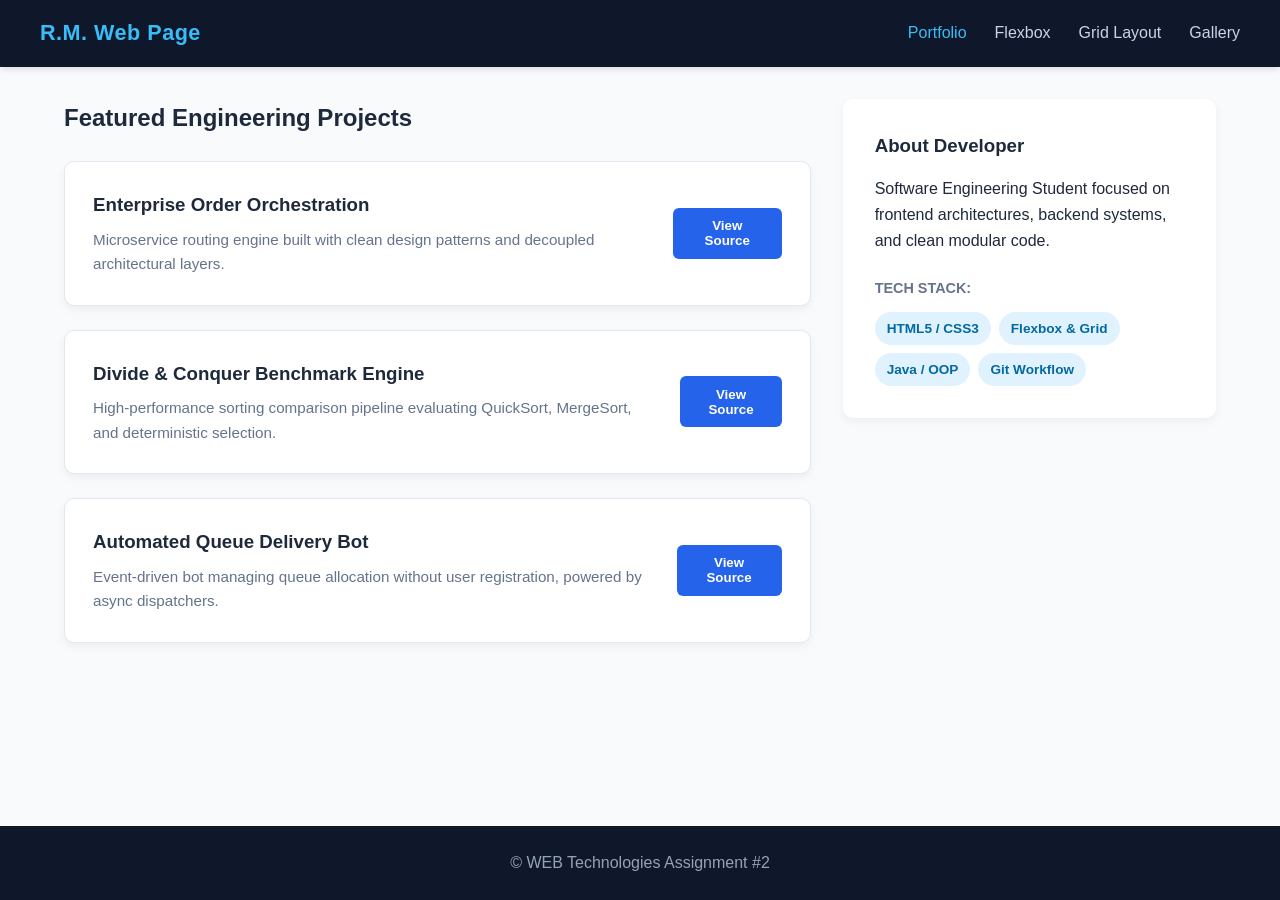
<file: index.html>
<!DOCTYPE html>
<html lang="ru">
<head>
  <meta charset="UTF-8">
  <meta name="viewport" content="width=device-width, initial-scale=1.0">
  <title>Task 4: Portfolio Showcase</title>
  <link rel="stylesheet" href="css/style.css">
  <link rel="stylesheet" href="css/portfolio.css">
</head>
<body>

  <header class="navbar">
    <div class="logo">R.M. Web Page</div>
    <nav>
      <ul class="nav-links">
        <li><a href="index.html" class="active">Portfolio</a></li>
        <li><a href="flexbox.html">Flexbox</a></li>
        <li><a href="grid-layout.html">Grid Layout</a></li>
        <li><a href="gallery.html">Gallery</a></li>
      </ul>
    </nav>
  </header>

  <main class="portfolio-grid container">
    <section class="projects-area">
      <h2>Featured Engineering Projects</h2>
      
      <div class="projects-list">
        <article class="project-card">
          <div class="project-info">
            <h3>Enterprise Order Orchestration</h3>
            <p>Microservice routing engine built with clean design patterns and decoupled architectural layers.</p>
          </div>
          <button class="btn">View Source</button>
        </article>

        <article class="project-card">
          <div class="project-info">
            <h3>Divide & Conquer Benchmark Engine</h3>
            <p>High-performance sorting comparison pipeline evaluating QuickSort, MergeSort, and deterministic selection.</p>
          </div>
          <button class="btn">View Source</button>
        </article>

        <article class="project-card">
          <div class="project-info">
            <h3>Automated Queue Delivery Bot</h3>
            <p>Event-driven bot managing queue allocation without user registration, powered by async dispatchers.</p>
          </div>
          <button class="btn">View Source</button>
        </article>
      </div>
    </section>

    <aside class="profile-sidebar">
      <div class="profile-card">
        <h3>About Developer</h3>
        <p>Software Engineering Student focused on frontend architectures, backend systems, and clean modular code.</p>
        <h4>Tech Stack:</h4>
        <div class="badge-list">
          <span class="badge">HTML5 / CSS3</span>
          <span class="badge">Flexbox & Grid</span>
          <span class="badge">Java / OOP</span>
          <span class="badge">Git Workflow</span>
        </div>
      </div>
    </aside>
  </main>

  <footer class="footer">
    <p>&copy; WEB Technologies Assignment #2</p>
  </footer>

</body>
</html>
</file>
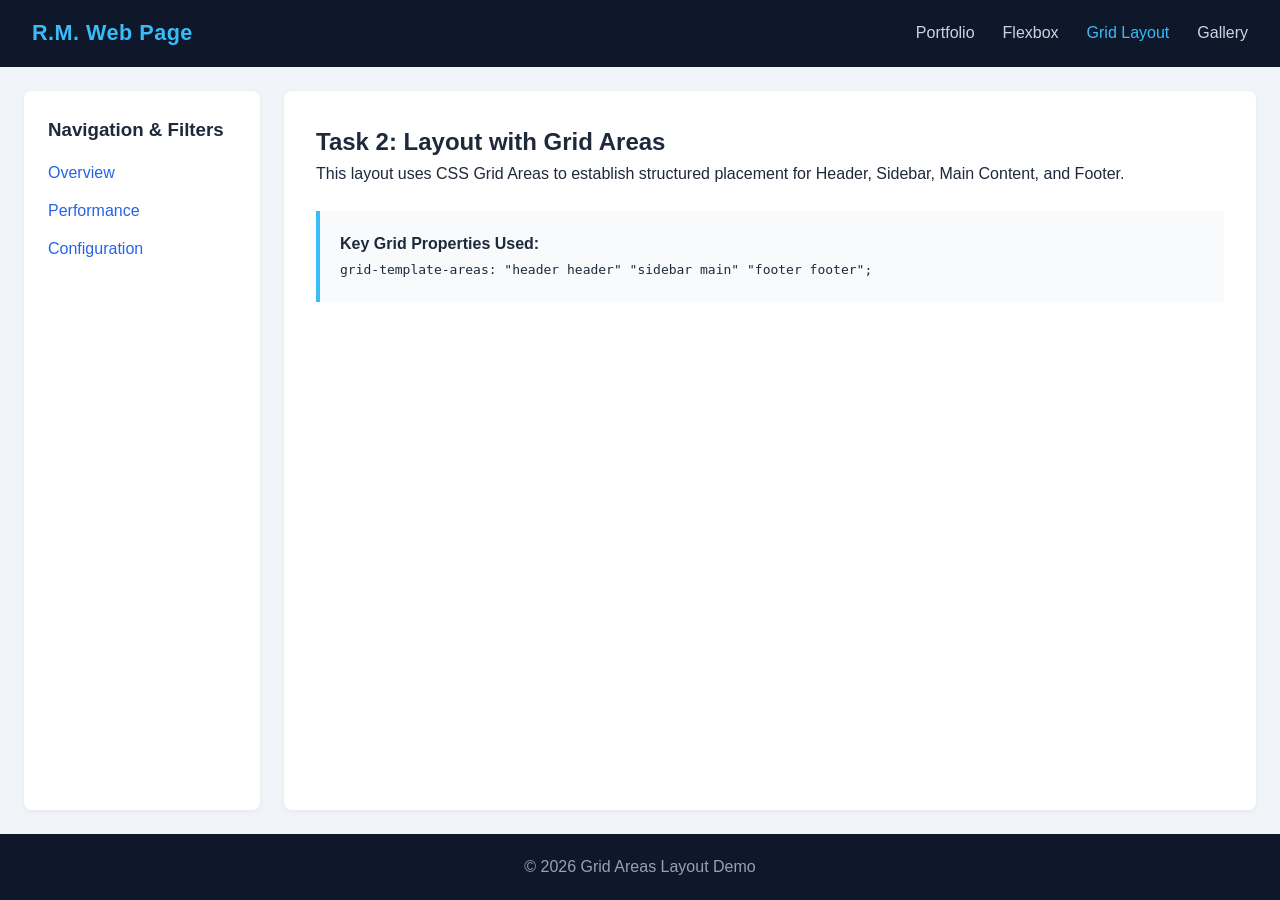
<file: grid-layout.html>
<!DOCTYPE html>
<html lang="ru">
<head>
  <meta charset="UTF-8">
  <meta name="viewport" content="width=device-width, initial-scale=1.0">
  <title>Part 2: Grid Areas Layout</title>
  <link rel="stylesheet" href="css/style.css">
  <link rel="stylesheet" href="css/grid.css">
</head>
<body class="grid-layout-body">

  <div class="grid-page-container">
    <header class="area-header">
      <div class="logo">R.M. Web Page</div>
      <nav>
        <ul class="nav-links">
          <li><a href="index.html">Portfolio</a></li>
          <li><a href="flexbox.html">Flexbox</a></li>
          <li><a href="grid-layout.html" class="active">Grid Layout</a></li>
          <li><a href="gallery.html">Gallery</a></li>
        </ul>
      </nav>
    </header>

    <aside class="area-sidebar">
      <h3>Navigation & Filters</h3>
      <ul>
        <li><a href="#overview">Overview</a></li>
        <li><a href="#stats">Performance</a></li>
        <li><a href="#settings">Configuration</a></li>
      </ul>
    </aside>

    <main class="area-main">
      <h2>Task 2: Layout with Grid Areas</h2>
      <p>This layout uses CSS Grid Areas to establish structured placement for Header, Sidebar, Main Content, and Footer.</p>
      <div class="content-box">
        <h4>Key Grid Properties Used:</h4>
        <code>grid-template-areas: "header header" "sidebar main" "footer footer";</code>
      </div>
    </main>

    <footer class="area-footer">
      <p>&copy; 2026 Grid Areas Layout Demo</p>
    </footer>
  </div>

</body>
</html>
</file>
<file: css/style.css>
* {
  box-sizing: border-box;
  margin: 0;
  padding: 0;
}

body {
  font-family: -apple-system, BlinkMacSystemFont, "Segoe UI", Roboto, sans-serif;
  line-height: 1.6;
  background-color: #f8fafc;
  color: #1e293b;
  display: flex;
  flex-direction: column;
  min-height: 100vh;
}

.container {
  max-width: 1200px;
  width: 90%;
  margin: 2rem auto;
  flex: 1;
}

.navbar {
  display: flex;
  justify-content: space-between;
  align-items: center;
  background-color: #0f172a;
  padding: 1rem 2.5rem;
  box-shadow: 0 4px 6px -1px rgba(0, 0, 0, 0.1);
}

.logo {
  font-size: 1.35rem;
  font-weight: 700;
  color: #38bdf8;
  letter-spacing: 0.5px;
}

.nav-links {
  display: flex;
  list-style: none;
  gap: 1.75rem;
  align-items: center;
}

.nav-links a {
  color: #cbd5e1;
  text-decoration: none;
  font-weight: 500;
  transition: color 0.2s ease;
}

.nav-links a:hover,
.nav-links a.active {
  color: #38bdf8;
}

.btn {
  background-color: #2563eb;
  color: white;
  border: none;
  padding: 0.65rem 1.25rem;
  border-radius: 6px;
  font-weight: 600;
  cursor: pointer;
  transition: background-color 0.2s, transform 0.15s;
}

.btn:hover {
  background-color: #1d4ed8;
  transform: translateY(-2px);
}

.footer {
  background-color: #0f172a;
  color: #94a3b8;
  text-align: center;
  padding: 1.5rem;
  margin-top: auto;
}
</file>
<file: css/portfolio.css>
.portfolio-grid {
  display: grid;
  grid-template-columns: 2fr 1fr;
  gap: 2rem;
  align-items: start;
}

.projects-list {
  display: flex;
  flex-direction: column;
  gap: 1.5rem;
  margin-top: 1.5rem;
}

.project-card {
  display: flex;
  justify-content: space-between;
  align-items: center;
  background: #ffffff;
  padding: 1.75rem;
  border-radius: 10px;
  box-shadow: 0 4px 10px rgba(0, 0, 0, 0.05);
  transition: border-color 0.2s;
  border: 1px solid #e2e8f0;
}

.project-card:hover {
  border-color: #38bdf8;
}

.project-info {
  margin-right: 1.5rem;
}

.project-info h3 {
  margin-bottom: 0.5rem;
}

.project-info p {
  color: #64748b;
  font-size: 0.95rem;
}

.profile-card {
  background: #ffffff;
  padding: 2rem;
  border-radius: 10px;
  box-shadow: 0 4px 10px rgba(0, 0, 0, 0.05);
}

.profile-card h3 {
  margin-bottom: 1rem;
}

.profile-card h4 {
  margin: 1.5rem 0 0.75rem;
  font-size: 0.9rem;
  text-transform: uppercase;
  color: #64748b;
}

.badge-list {
  display: flex;
  flex-wrap: wrap;
  gap: 0.5rem;
}

.badge {
  background: #e0f2fe;
  color: #0369a1;
  padding: 0.35rem 0.75rem;
  border-radius: 9999px;
  font-size: 0.85rem;
  font-weight: 600;
}
</file>
<file: css/grid.css>
.grid-layout-body {
  margin: 0;
}

.grid-page-container {
  display: grid;
  min-height: 100vh;
  grid-template-columns: 260px 1fr;
  grid-template-rows: auto 1fr auto;
  grid-template-areas:
    "header header"
    "sidebar main"
    "footer footer";
  gap: 1.5rem;
  background-color: #f1f5f9;
}

.area-header {
  grid-area: header;
  display: flex;
  justify-content: space-between;
  align-items: center;
  background-color: #0f172a;
  padding: 1rem 2rem;
  color: white;
}

.area-sidebar {
  grid-area: sidebar;
  background-color: #ffffff;
  padding: 1.5rem;
  margin-left: 1.5rem;
  border-radius: 8px;
  box-shadow: 0 2px 6px rgba(0, 0, 0, 0.05);
}

.area-sidebar ul {
  list-style: none;
  margin-top: 1rem;
}

.area-sidebar li {
  margin-bottom: 0.75rem;
}

.area-sidebar a {
  color: #2563eb;
  text-decoration: none;
  
}

.area-main {
  grid-area: main;
  background-color: #ffffff;
  padding: 2rem;
  margin-right: 1.5rem;
  border-radius: 8px;
  box-shadow: 0 2px 6px rgba(0, 0, 0, 0.05);
}

.content-box {
  background: #f8fafc;
  padding: 1.25rem;
  border-left: 4px solid #38bdf8;
  margin-top: 1.5rem;
}

.area-footer {
  grid-area: footer;
  background-color: #0f172a;
  color: #94a3b8;
  text-align: center;
  padding: 1.25rem;
}

.gallery-grid {
  display: grid;
  grid-template-columns: repeat(3, 1fr);
  gap: 1.5rem;
  margin-top: 2rem;
}

.gallery-item {
  position: relative;
  overflow: hidden;
  border-radius: 8px;
  aspect-ratio: 4 / 3;
}

.gallery-item img {
  width: 100%;
  height: 100%;
  object-fit: cover;
  transition: transform 0.35s ease;
  display: block;
}

.gallery-overlay {
  position: absolute;
  inset: 0;
  background: rgba(15, 23, 42, 0.75);
  color: #ffffff;
  display: flex;
  align-items: center;
  justify-content: center;
  font-weight: 600;
  font-size: 1.1rem;
  opacity: 0;
  transition: opacity 0.3s ease;
}

.gallery-item:hover .gallery-overlay {
  opacity: 1;
}

.gallery-item:hover img {
  transform: scale(1.08);
}
</file>
